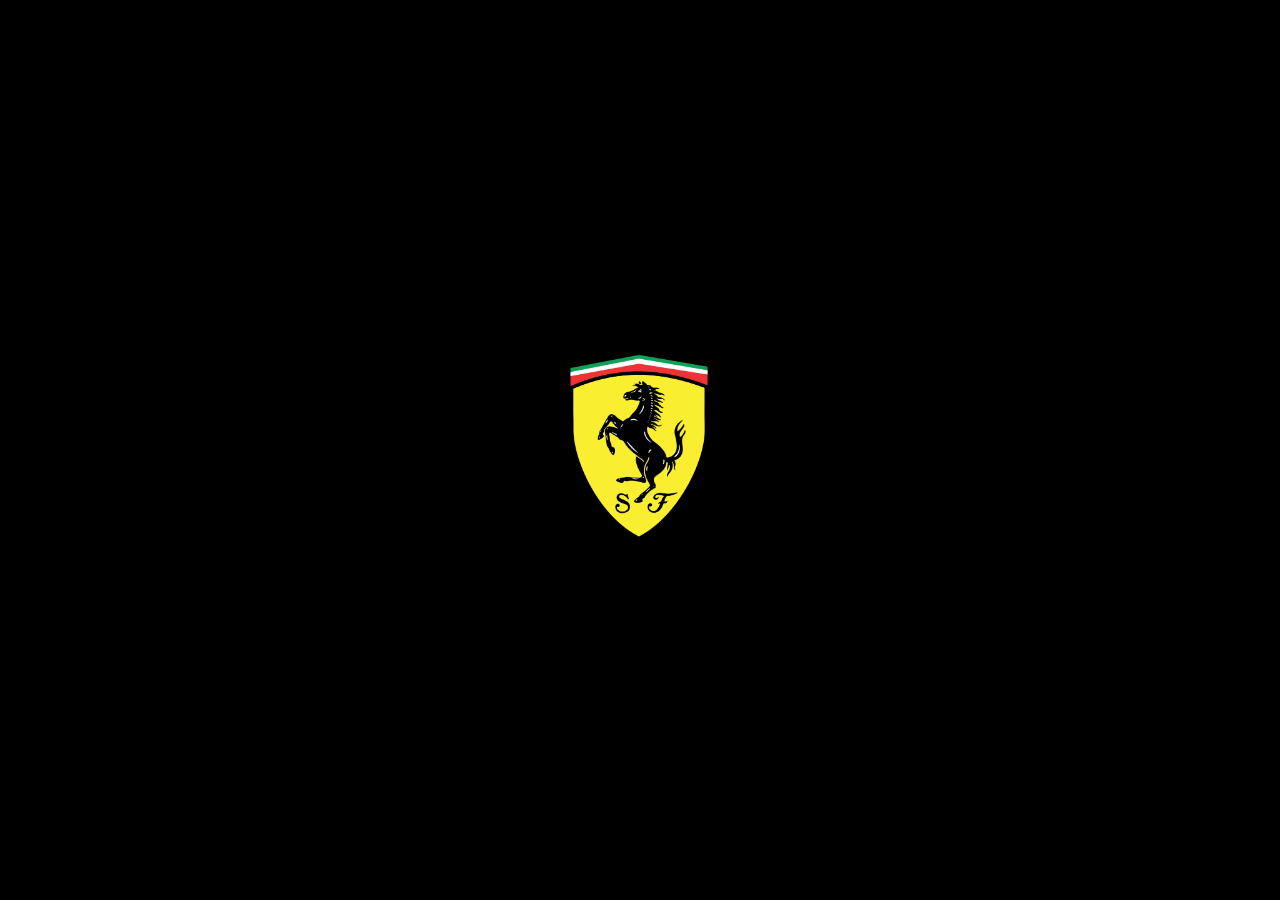
<file: ferrari.html>
<!DOCTYPE html>
<html lang="en">
<head>
  <meta charset="UTF-8">
  <meta name="viewport" content="width=device-width, initial-scale=1.0">
  <title>Carshow.ph</title>
  <link rel="stylesheet" href="Laferrari.css">
  <script src="laferrari.js"defer></script>
</head>
<body>
  
<div class="splash-screen" id="splashScreen">
    <img src="ferrarilogo.png" alt="Ferrari Logo" class="splash-logo">
  </div>
  <header class="video-header">
    <video autoplay muted loop>
      <source src="laferrari.mp4" type="video/mp4">
    </video>

    <nav class="navbar">
    <div class="logo">
        <img id="ferrariLogo" src="ferrarilogo.png" alt="Ferrari Logo">
    </div>
      <ul class="nav-links">
        <li><a href="#">RACING</a></li>
        <li><a href="#">SPORTS CARS</a></li>
        <li><a href="#">COLLECTIONS</a></li>
        <li><a href="#">EXPERIENCES</a></li>
        <li><a href="#">ABOUT US</a></li>
      </ul>
    </nav>

    <div class="center-text">
      <h3>Sports Cars</h3>
      <h1>GET READY TO RACE</h1>
      <p>DISCOVER THE FERRARI LINE UP</p>
    </div>
  </header>

</body>
</html>
</file>
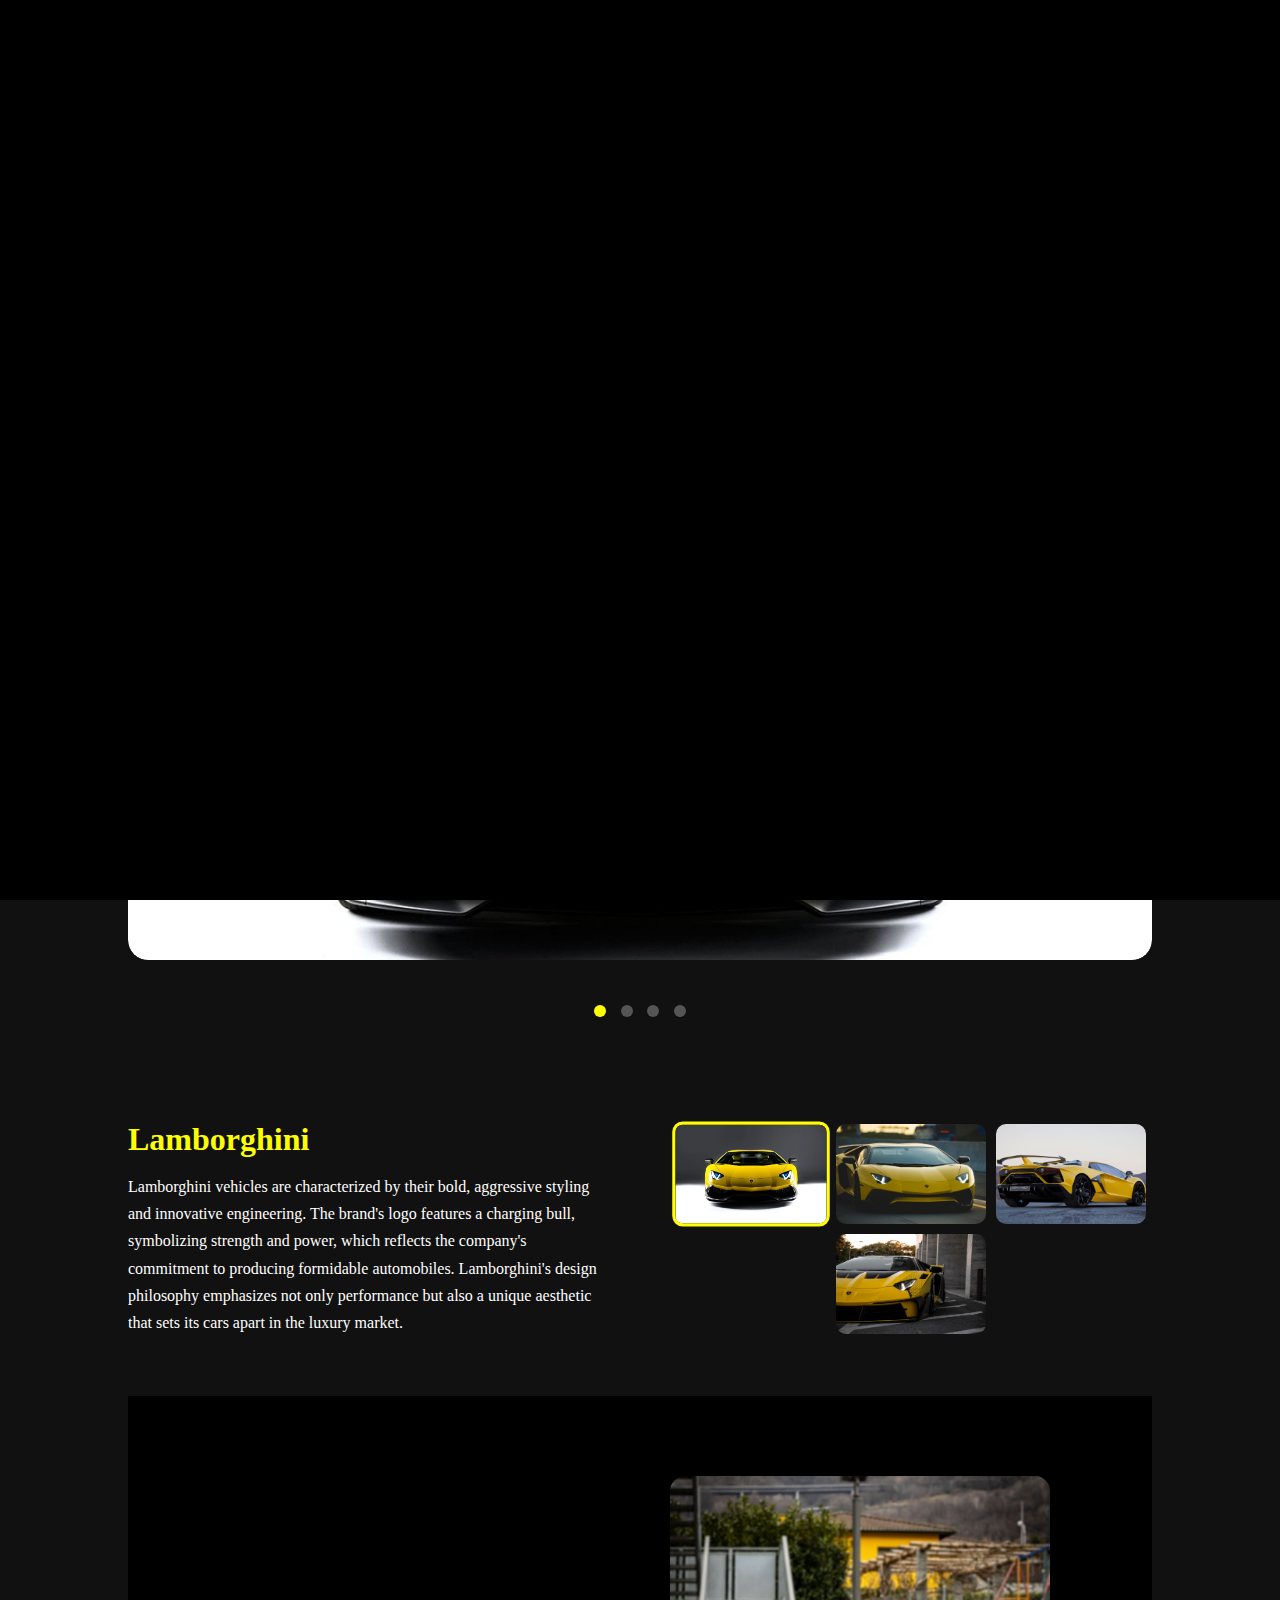
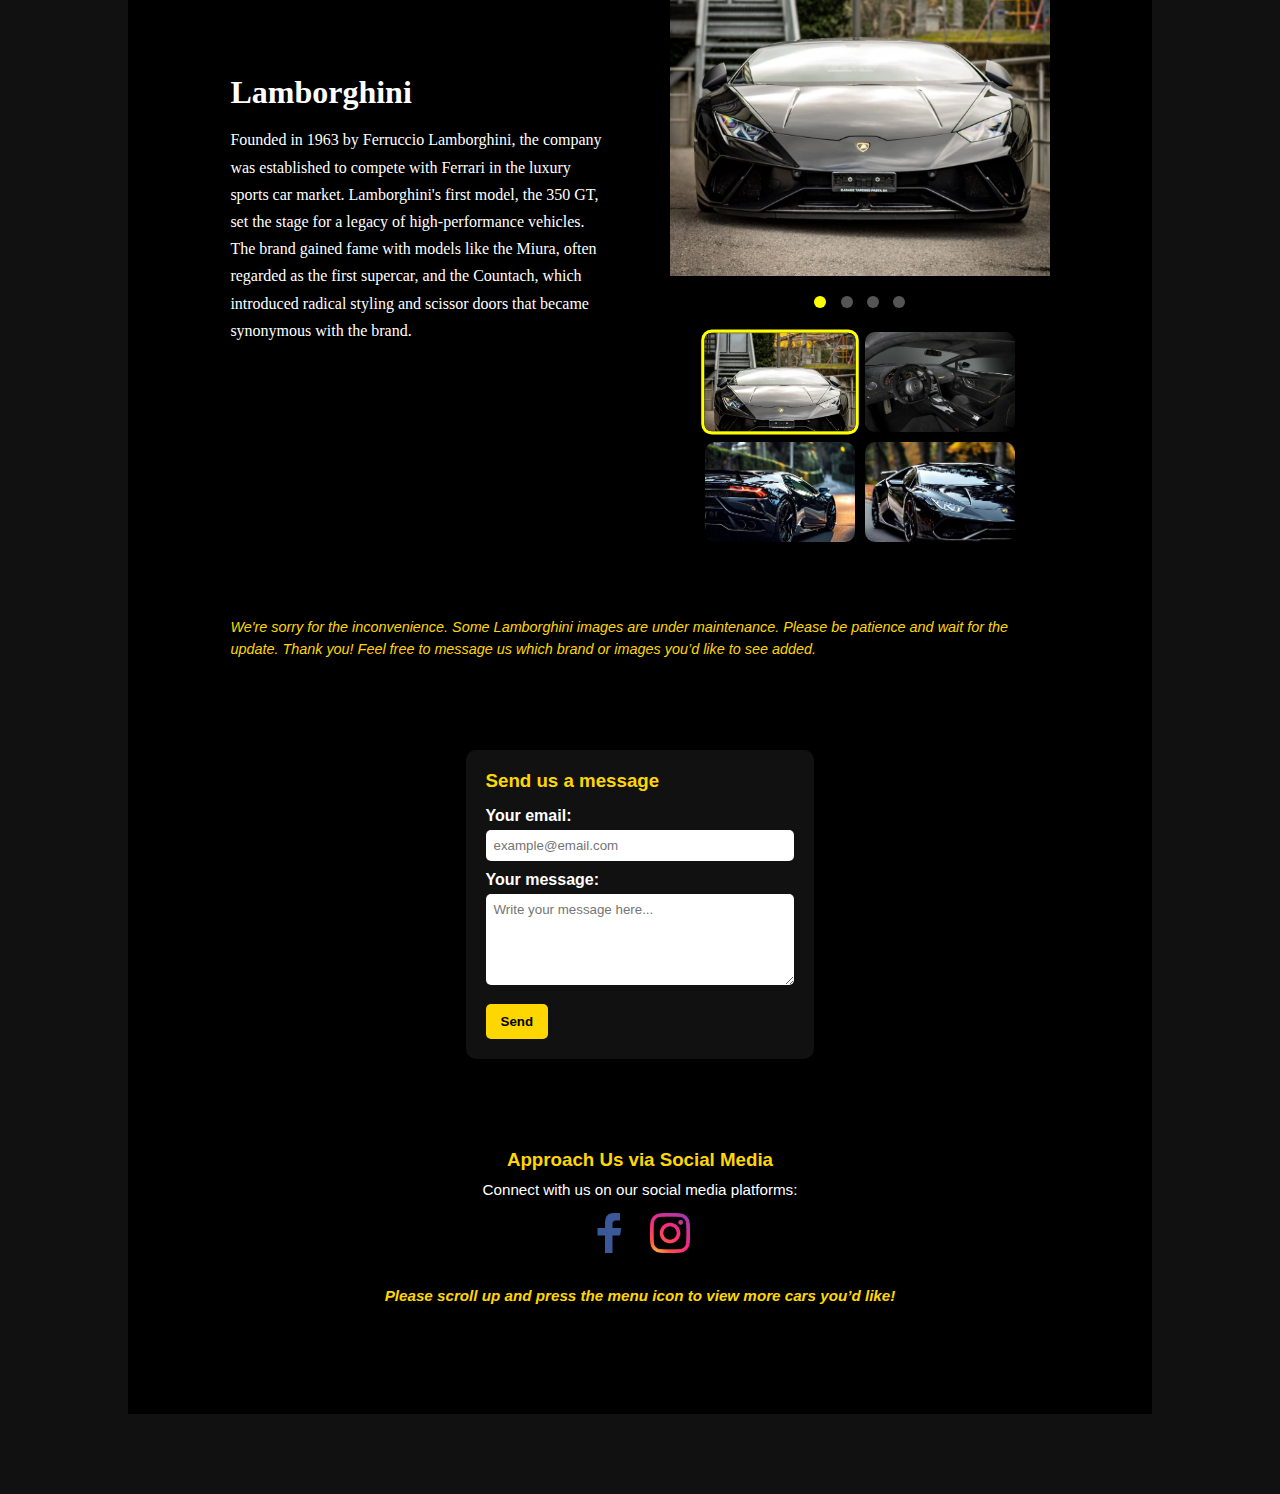
<file: viewmore.html>
<!DOCTYPE html>
<html lang="en">
<head>
  <meta charset="UTF-8">
  <meta name="viewport" content="width=device-width, initial-scale=1.0">
  <title>www.carshow.ph</title>
  <link rel="stylesheet" href="viewmore.css">
  <script src="viewmore.js"defer></script>
</head>
<body>

  <div class="splash-screen" id="splashScreen">
  <img src="lambologo1.png" alt="Lamborghini Logo" class="splash-logo">
  </div>

  <header class="main-header">
  <a href="index.html"><h1>Carshow.ph</h1></a>
  <h2>Lamborghini</h2>

    <details class="menu">
    <summary>&#9776;</summary>
      <ul>
        <li><a href="ferrari.html">Ferrari</a></li>
        <li><a href="#">McLaren</a></li>
        <li><a href="#">Porsche</a></li>
      </ul>
  </details>
  </header>

  <section class="video-banner">
  <video autoplay muted loop playsinline>
    <source src="Untitled video - Made with Clipchamp (1).mp4" type="video/mp4">
  </video>
  </section>

 <div class="slider">
    <div class="slides">
      <img src="lambo5.jpg" class="active">
      <img src="lambo7.jpg">
      <img src="lambo9.jpg">
      <img src="lambo8.jpeg">
    </div>
  </div>

  <div class="dots">
    <span class="dot active" onclick="goToSlide(0)"></span>
    <span class="dot" onclick="goToSlide(1)"></span>
    <span class="dot" onclick="goToSlide(2)"></span>
    <span class="dot" onclick="goToSlide(3)"></span>
  </div>

  <div class="image-text-container">
  <div class="car-description">
  <h2>Lamborghini</h2>
  <p>
    Lamborghini vehicles are characterized by their bold, aggressive styling and innovative engineering.
    The brand's logo features a charging bull, symbolizing strength and power, which reflects the company's
    commitment to producing formidable automobiles. Lamborghini's design philosophy emphasizes not only
    performance but also a unique aesthetic that sets its cars apart in the luxury market.
  </p>
  </div>

  <div class="thumbnail-container">
    <div class="thumb active"><img src="lambo5.jpg" alt=""></div>
    <div class="thumb"><img src="lambo7.jpg" alt=""></div>
    <div class="thumb"><img src="lambo9.jpg" alt=""></div>
    <div class="thumb"><img src="lambo8.jpeg" alt=""></div>
  </div>

  <div class="lambo-textblack">
  <div class="lambocar">
  <h2 class="blacklambo" >Lamborghini</h2>
  <p>
    Founded in 1963 by Ferruccio Lamborghini, the company was established to compete with Ferrari in the luxury sports car market. Lamborghini's first model, the 350 GT, set the stage for a legacy of high-performance vehicles.
    The brand gained fame with models like the Miura, often regarded as the first supercar, and the Countach, which introduced radical styling and scissor doors that became synonymous with the brand.
  </p>
  </div>

 <div class="slider1">
    <div class="slides2">
      <img src="blacklambo3.jpg" class="active1"> 
      <img src="blacklambo.jpg">
      <img src="blacklambo2.jpg">
      <img src="blacklambo5.jpg">
  </div>
     
  <div class="dots1">
    <span class="dot1 active" onclick="goToSlideBlack(0)"></span>
    <span class="dot1" onclick="goToSlideBlack(1)"></span>
    <span class="dot1" onclick="goToSlideBlack(2)"></span>
    <span class="dot1" onclick="goToSlideBlack(3)"></span>
  </div>


  <div class="thumb-container">
    <div class="thumb1 active"><img src="blacklambo3.jpg" alt=""></div>
    <div class="thumb1"><img src="blacklambo.jpg" alt=""></div>
    <div class="thumb1"><img src="blacklambo2.jpg" alt=""></div>
    <div class="thumb1"><img src="blacklambo5.jpg" alt=""></div>
  </div>
  </div>

 <!-- NOTICE TEXT -->
  <p class="lambo-notice">
    We're sorry for the inconvenience. Some Lamborghini images are under maintenance. Please be patience and wait for the update. Thank you! Feel free to message us which brand or images you’d like to see added.
  </p>

  <div class="lambo-contact-form">
    <h3>Send us a message</h3>

  <form
    action="https://formspree.io/f/xblpvyln"
    method="POST"
>
  <label>
    Your email:
    <input type="email" name="email" id="email" placeholder="example@email.com" required>
  </label>
  <label>
    Your message:
    <textarea name="message" id="message" rows="5" placeholder="Write your message here..." required></textarea>
  </label>

  <button type="submit">Send</button>
  </form>
  </div>

  <div class="lambo-social">
    <h3>Approach Us via Social Media</h3>
    <p>Connect with us on our social media platforms:</p>
  <div class="social-icons">
    <a href="https://www.facebook.com/justin.karl.manalese" target="_blank" aria-label="Facebook">
      <img src="317746_facebook_social media_social_icon.png" alt="Facebook">
    </a>
    <a href="https://www.instagram.com/jztineeee_/" target="_blank" aria-label="Instagram">
      <img src="1298747_instagram_brand_logo_social media_icon.png" alt="Instagram">
    </a>
  </div>
  <div class="scroll-menu-notice">
    <p>Please scroll up and press the menu icon to view more cars you’d like!</p>
  </div>
</body>
</html>
</file>
<file: Laferrari.css>
* {
  margin: 0;
  padding: 0;
  box-sizing: border-box;
  font-family: "Poppins", sans-serif;
}

.video-header {
  position: relative;
  height: 100vh;
  width: 100%;
  overflow: hidden;
}

.video-header video {
  position: absolute;
  position: fixed;
  top: 0;
  left: 0;
  width: 100%;
  height: 100%;
  object-fit: cover;
  z-index: 0;
}

.navbar {
  position: absolute;
  top: 0;
  left: 0;
  width: 200%;
  height: 95px;
  display: flex;
  align-items: center;
  justify-content: space-between;
  padding: 20px 100px; 
  background: rgba(0, 0, 0, 0.3);
  z-index: 2;
}

.logo {
  margin-left: 0;
  position: absolute;
  left: 0;
  top: 10px; 
  padding-left: 0;
}

.logo img {
  max-height: 80px;
  width: auto;
  display: block;
}

.nav-links {
  display: flex;
  gap: 40px;
}

.nav-links li {
  list-style: none;
}

.nav-links a {
  text-decoration: none;
  color: white;
  font-weight: 600;
  letter-spacing: 1px;
  transition: color 0.3s;
}

.nav-links a:hover {
  color: #f00;
}

.center-text {
  position: absolute;
  top: 50%;
  left: 50%;
  transform: translate(-50%, -50%);
  text-align: center;
  color: white;
  z-index: 2;
}

.center-text h3 {
  font-size: 20px;
  font-weight: 400;
  margin-bottom: 10px;
}

.center-text h1 {
  font-size: 60px;
  font-weight: 800;
  letter-spacing: 2px;
  margin-bottom: 20px;
}

.center-text p {
  font-size: 16px;
  letter-spacing: 2px;
  font-weight: 500;
  margin-bottom: 20px;
}

html, body {
  margin: 0;
  padding: 0;
  height: 100%;
  background-color: #000;
  overflow: hidden; 
}

.video-header {
  background-color: #000;
  opacity: 0; 
  transition: opacity 2s ease;
}

.video-header.visible {
  opacity: 1;
}

.splash-screen {
  background-color: #000; 
  position: fixed;
  top: 0;
  left: 0;
  width: 100%;
  height: 100%;
  z-index: 9999;
  display: flex;
  justify-content: center;
  align-items: center;
  animation: fadeOut 1s ease 2.5s forwards;
}

.splash-logo {
  animation: logoEntrance 1s ease-out;
  max-width: 300px;
  height: auto;
}

@keyframes logoEntrance {
  0% { transform: scale(0.8); opacity: 0; }
  100% { transform: scale(1); opacity: 1; }
}

@keyframes fadeOut {
  0% { opacity: 1; }
  100% { opacity: 0; }
}
</file>
<file: viewmore.css>
* {
  margin: 0;
  padding: 0;
  box-sizing: border-box;
  font-family: "Poppins", sans-serif;
}

body {
  background-color: #111;
  color: white;
  overflow-x: hidden;
}


.main-header {
  display: flex;
  justify-content: space-between;
  align-items: center;
  background: black;
  padding: 20px 50px;
}

.main-header h1{
  font-family: 'Poppins', sans-serif;
  font-weight: 800; 
  font-size: 22px; 
  color: #ffffff; 
  text-decoration: none; 
  position: relative; 
  letter-spacing: 1px; 
  transition: all 0.4s ease; 
  text-transform: uppercase;
}
.main-header h1:hover{ 
  letter-spacing: 2px; 
  text-shadow: 0 0 5px #ffd700; 
  transform: scale(1.05); 
  transition: all 0.4s ease; 
}

.main-header h2 { 
  font-size: 26px; 
  font-weight: 700; 
  text-transform: uppercase; 
  text-align: center; 
  flex: 1; 
  color: rgb(218, 180, 0); 
  letter-spacing: 20px; 
  font-family: "Brush Script MT", cursive; 
  font-style: normal; 
  position: relative; 
  left: -50px; 
}

.main-header a {
  text-decoration: none;
  color: white;
}

.menu { 
  position: absolute; 
  top: 9px; 
  right: 10px; 
  z-index: 2; 
} 

.menu summary { 
  font-size: 15px; 
  color: rgb(0, 0, 0); 
  background: rgb(255, 255, 255); 
  padding: 8px 12px; 
  border-radius: 5px; 
  cursor: pointer; 
  list-style: none; 
  border: none; 
} 

.menu ul { 
  background: #ffffff; 
  border-radius: 6px; 
  margin-top: 8px; 
  padding: 10px 0; 
  list-style: none; 
  min-width: 160px; 
  display: flex; 
  flex-direction: column; 
  gap: 10px; 
} 

.menu ul li { 
  text-align: left; 
  padding: 0 15px; 
  font-family: Verdana, Geneva, Tahoma, sans-serif; 
} 

.menu ul li a { 
  color: #000000; 
  text-decoration: none; 
  font-size: 18px; 
  display: block; 
  transition: color 0.3s ease; 
} 

.menu ul li a:hover { 
  color: #00bcd4; 
}

.video-banner {
  position: relative;
  width: 100%;
  height: 400px;
  overflow: hidden;
}

.video-banner video {
  width: 100%;
  height: 100%;
  object-fit: cover;
}

.slider {
  width: 80%;
  margin: 40px auto;
  overflow: hidden;
  border-radius: 20px;
  position: relative;
}

.slides img {
  width: 100%;
  height: 450px;
  object-fit: cover;
  display: none;
}

.slides img.active {
  display: block;
  border-radius: 20px;
}

.dots {
  text-align: center;
  margin: 15px 0;
}

.dot {
  display: inline-block;
  width: 12px;
  height: 12px;
  background: #555;
  border-radius: 50%;
  margin: 5px;
  cursor: pointer;
}

.dot.active {
  background: yellow;
}

.image-text-container {
  display: flex;
  justify-content: center;
  align-items: center;
  padding: 80px 10%;
  gap: 60px;
  flex-wrap: wrap;
}

.car-description {
  flex: 1;
  min-width: 300px;
}

.car-description h2 {
  font-size: 2rem;
  color: yellow;
  margin-bottom: 15px;
  font-family: 'Times New Roman', Times, serif;
}

.car-description p {
  line-height: 1.7;
  font-family: Cambria, Cochin, Georgia, Times, 'Times New Roman', serif;
}

.thumbnail-container {
  display: flex;
  flex: 1;
  flex-wrap: wrap;
  gap: 10px;
  justify-content: center;
  align-items: center;
}

.thumb {
  width: 150px;
  height: 100px;
  overflow: hidden;
  border-radius: 10px;
  cursor: pointer;
  transition: transform 0.3s;
}

.thumb img {
  width: 100%;
  height: 100%;
  object-fit: cover;
}

.thumb.active {
  border: 3px solid yellow;
  transform: scale(1.05);
}

.lambo-textblack {
  display: flex;
  justify-content: center;
  align-items: center;
  background-color: black;
  padding: 80px 10%;
  gap: 60px;
  flex-wrap: wrap;
}

.lambocar {
  flex: 1;
  min-width: 300px;
}

.lambocar h2 {
  font-size: 2rem;
  color: rgb(255, 255, 255);
  margin-bottom: 15px;
  font-family: 'Times New Roman', Times, serif;
}

.lambocar p {
  line-height: 1.7;
  font-family: Cambria, Cochin, Georgia, Times, 'Times New Roman', serif;
}

.slider1 {
  flex: 1;
  max-width: 600px;
  border-radius: 15px;
  overflow: hidden;
}

.slides2 img {
  width: 100%;
  height: 400px;
  object-fit: cover;
  display: none;
}

.slides2 img.active1 {
  display: block;
}

.thumb-container {
  display: flex;
  flex: 1;
  flex-wrap: wrap;
  gap: 10px;
  justify-content: center;
  align-items: center;
}

.thumb1 {
  width: 150px;
  height: 100px;
  overflow: hidden;
  border-radius: 10px;
  cursor: pointer;
  transition: transform 0.3s;
}

.thumb1 img {
  width: 100%;
  height: 100%;
  object-fit: cover;
}

.thumb1.active {
  border: 3px solid yellow;
  transform: scale(1.05);
}

.dots1 {
  text-align: center;
  margin: 15px 0;
}

.dot1 {
  display: inline-block;
  width: 12px;
  height: 12px;
  background: #555;
  border-radius: 50%;
  margin: 5px;
  cursor: pointer;
}

.dot1.active {
  background: yellow;
}

body {
  opacity: 1;
  transition: opacity 0.5s ease;
}
body.fade-out {
  opacity: 0;
}

.lambo-notice {
  color: #ffd700; 
  font-size: 0.9rem;
  margin-top: 15px;
  font-style: italic;
  line-height: 1.5;
}

.lambo-contact {
  margin-top: 20px;
  font-size: 1rem;
  color: #ffffff;
}

.lambo-contact a {
  color: #ffd700; 
  text-decoration: none;
  font-weight: 600;
  transition: color 0.3s ease;
}

.lambo-contact a:hover {
  color: #00bcd4; 
}

.lambo-contact-form {
  margin-top: 30px;
  padding: 20px;
  background-color: #111;
  border-radius: 10px;
  color: #fff;
  max-width: 500px;
}

.lambo-contact-form h3 {
  margin-bottom: 15px;
  color: #ffd700;
}

.lambo-contact-form label {
  display: block;
  margin-top: 10px;
  font-weight: 600;
}

.lambo-contact-form input,
.lambo-contact-form textarea {
  width: 100%;
  padding: 8px;
  margin-top: 5px;
  border-radius: 5px;
  border: none;
}

.lambo-contact-form button {
  margin-top: 15px;
  padding: 10px 15px;
  background-color: #ffd700;
  border: none;
  border-radius: 5px;
  cursor: pointer;
  font-weight: bold;
  transition: background 0.3s ease;
}

.lambo-contact-form button:hover {
  background-color: #e0b200;
}

.lambo-social {
  margin-top: 30px;
  text-align: center;
  color: #fff;
}

.lambo-social h3 {
  color: #ffd700;
  margin-bottom: 10px;
}

.lambo-social p {
  margin-bottom: 15px;
  font-size: 0.95rem;
}

.social-icons {
  display: flex;
  justify-content: center;
  gap: 20px;
}

.social-icons a img {
  width: 40px;
  height: 40px;
  transition: transform 0.3s ease, filter 0.3s ease;
}

.social-icons a:hover img {
  transform: scale(1.2);
  filter: drop-shadow(0 0 5px #ffd700);
}

.scroll-menu-notice {
  text-align: center;
  margin: 30px 0;
  color: #ffd700; 
  font-size: 1rem;
  font-weight: 600;
  font-style: italic;
}

.splash-screen {
  position: fixed;
  top: 0;
  left: 0;
  height: 100vh;
  width: 100%;
  background-color: black;
  display: flex;
  justify-content: center;
  align-items: center;
  z-index: 9999;
  animation: fadeOut 1s ease 2.5s forwards;
}

.splash-logo {
  width: 180px;
  opacity: 0;
  animation: fadeIn 1s ease forwards, zoomOut 1s ease 2s forwards;
}

@keyframes fadeIn {
  from { opacity: 0; transform: scale(0.8); }
  to { opacity: 1; transform: scale(1); }
}

@keyframes zoomOut {
  from { opacity: 1; transform: scale(1); }
  to { opacity: 0; transform: scale(1.2); }
}

@keyframes fadeOut {
  to { opacity: 0; visibility: hidden; }
}

.splash-screen {
  position: fixed;
  top: 0;
  left: 0;
  width: 100%;
  height: 100vh;
  background-color: black;
  display: flex;
  justify-content: center;
  align-items: center;
  z-index: 9999;
  opacity: 1;
  transition: opacity 1s ease;
}

.splash-screen.fade-out {
  opacity: 0;
}

/* Splash logo animation */
.splash-logo {
  max-width: 300px;
  height: auto;
  animation: logoEntrance 1s ease forwards;
}

@keyframes logoEntrance {
  0% { transform: scale(0.8); opacity: 0; }
  100% { transform: scale(1); opacity: 1; }
}

/* Main content hidden initially */
#mainContent {
  opacity: 0;
  transition: opacity 1.5s ease;
}

#mainContent.visible {
  opacity: 1;
}
</file>
